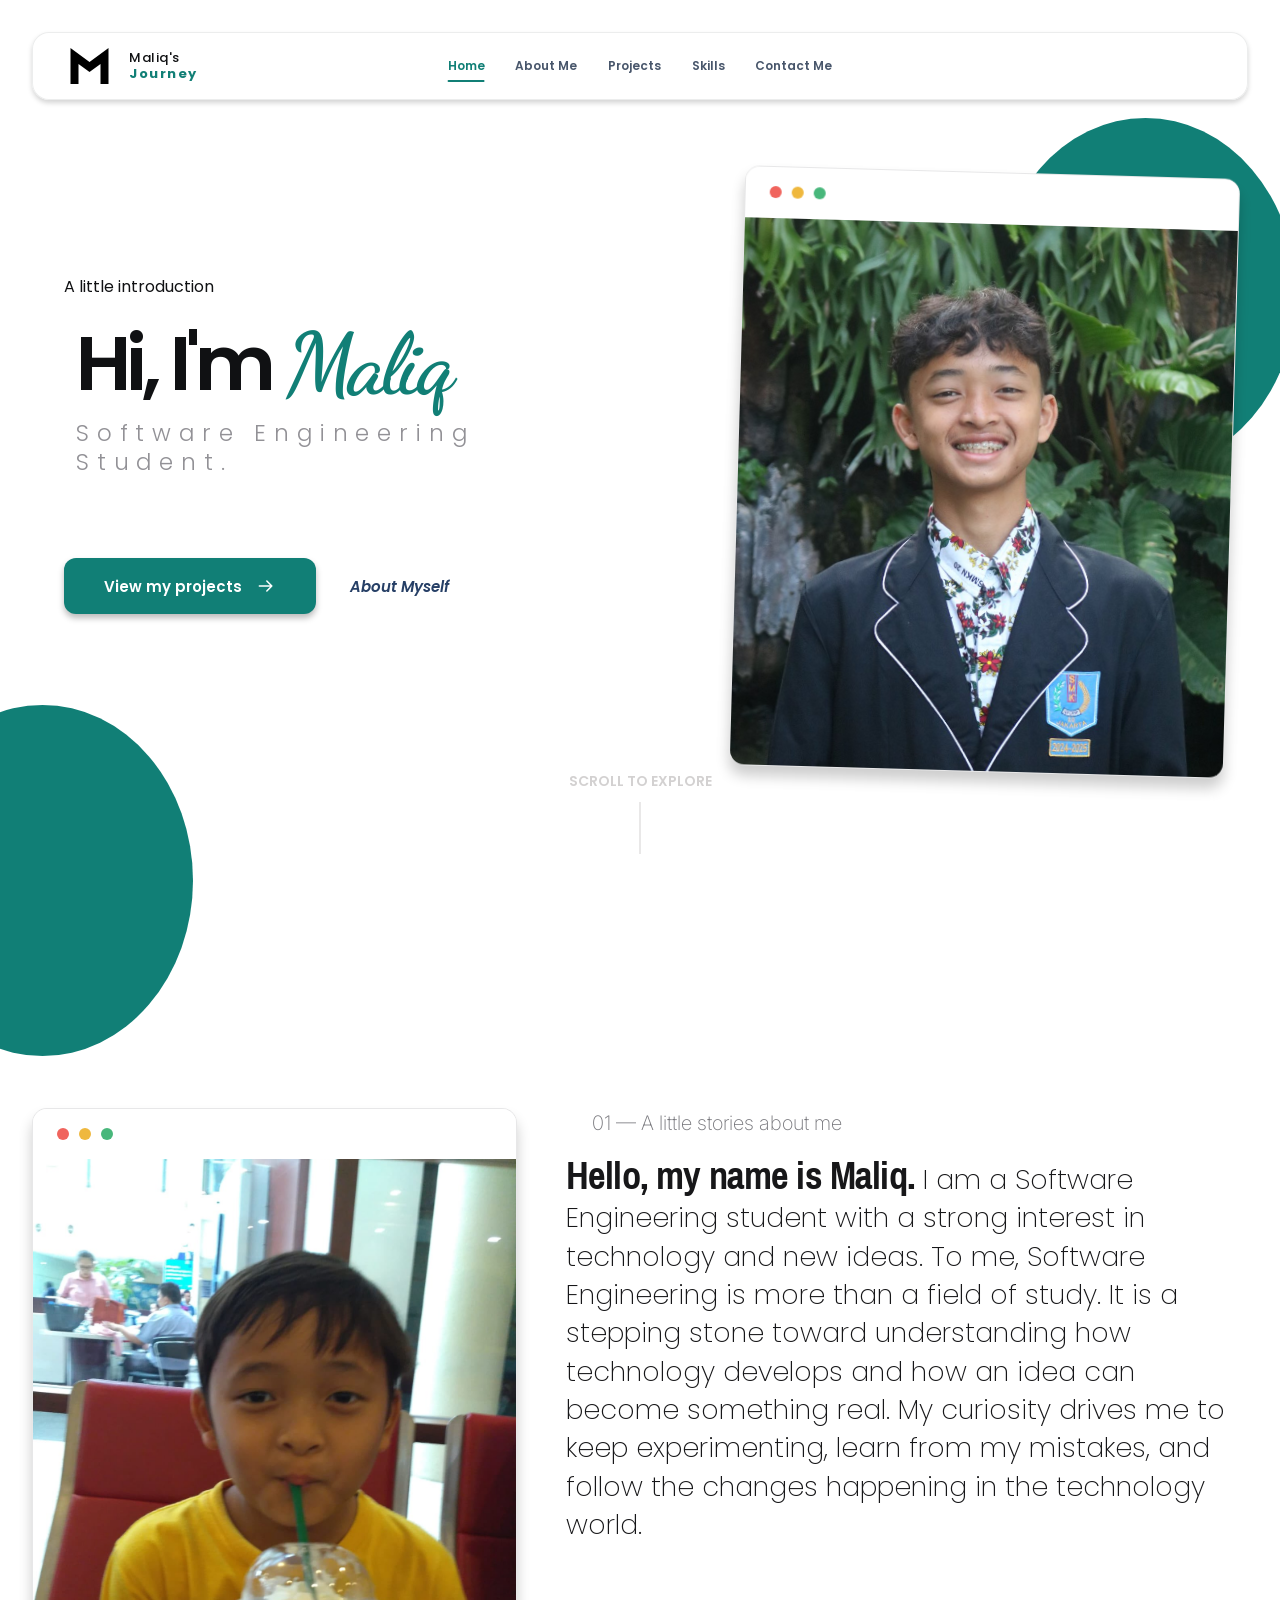
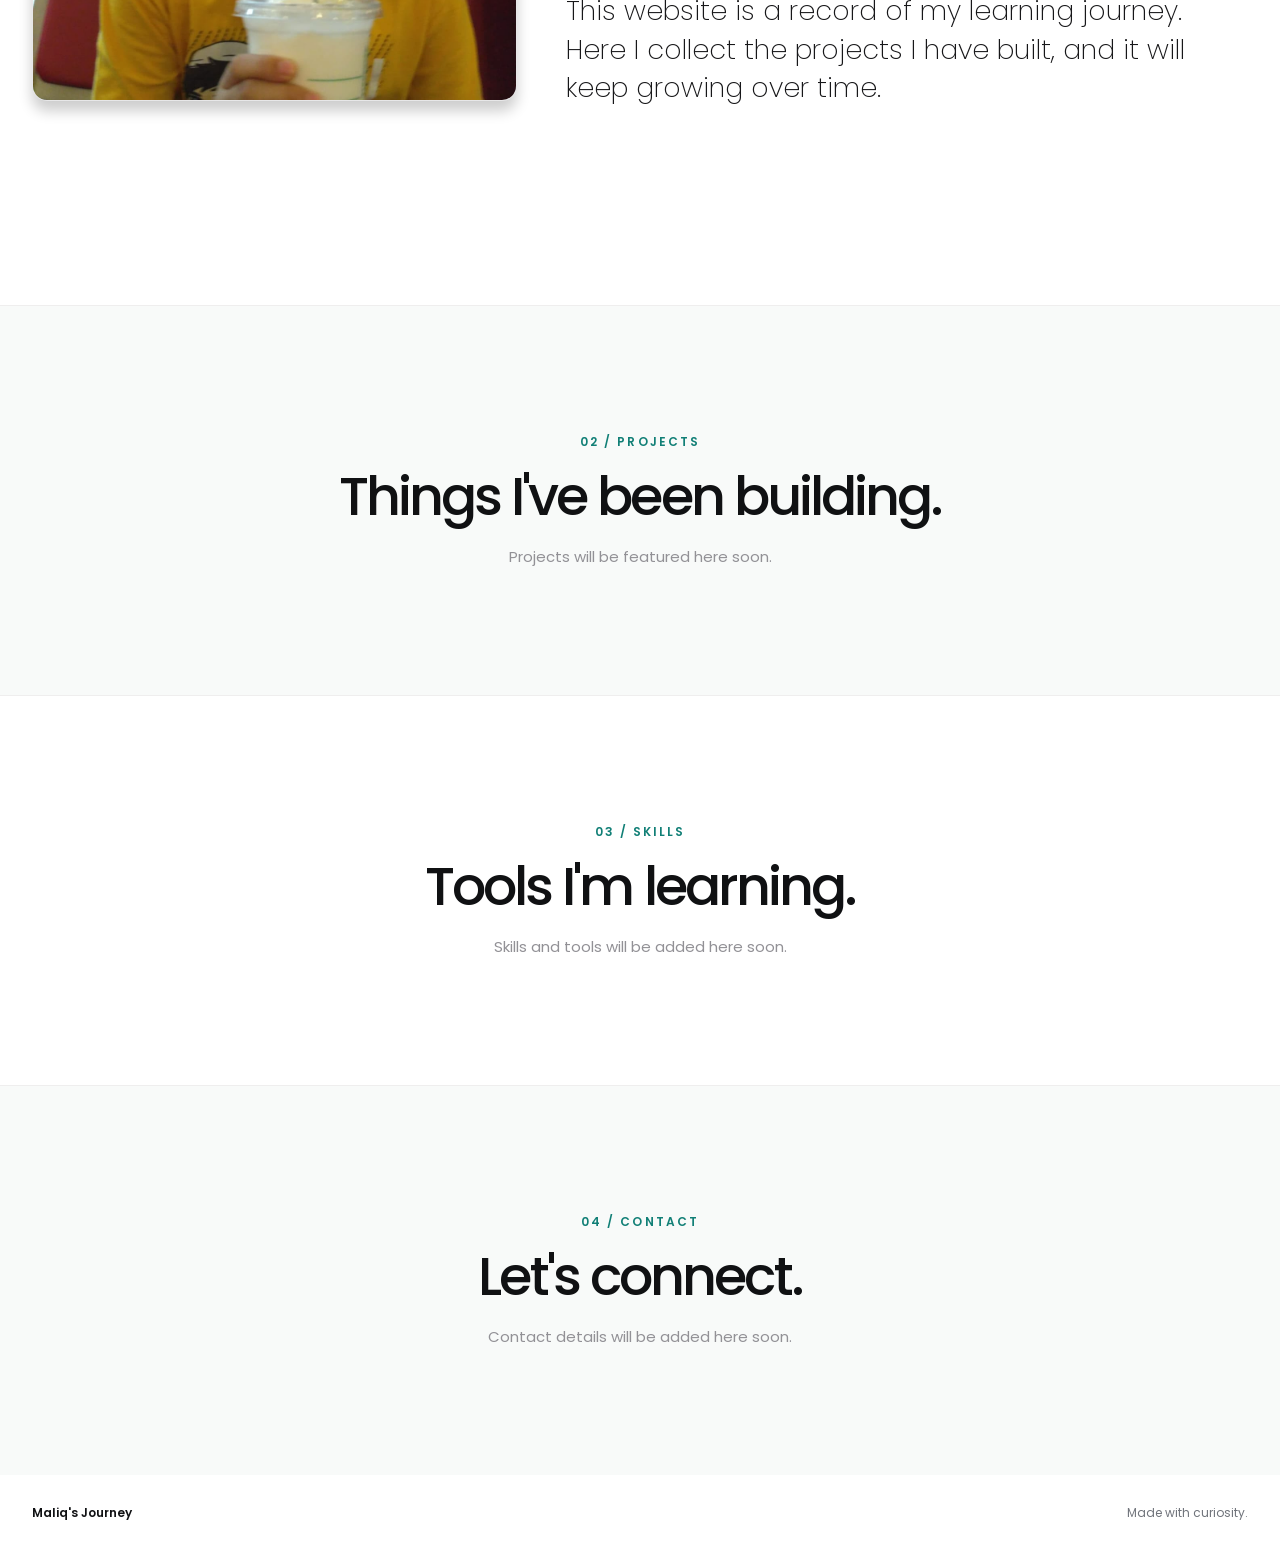
<file: index.html>
<!doctype html>
<html lang="en">
  <head>
    <meta charset="utf-8" />
    <meta name="viewport" content="width=device-width, initial-scale=1" />
    <meta
      name="description"
      content="Maliq's portfolio — a software engineering student learning by building for the web."
    />
    <meta name="theme-color" content="#ffffff" />
    <title>Maliq's Journey — Software Engineering Student</title>
    <link rel="preconnect" href="https://fonts.googleapis.com" />
    <link rel="preconnect" href="https://fonts.gstatic.com" crossorigin />
    <link
      href="https://fonts.googleapis.com/css2?family=Dancing+Script:wght@600;700&family=Inter:wght@200;300;400&family=Poppins:wght@200;300;400;500;600;700&family=Pragati+Narrow:wght@700&display=swap"
      rel="stylesheet"
    />
    <link rel="stylesheet" href="styles.css" />
    <script src="script.js" defer></script>
  </head>
  <body>
    <a class="skip-link" href="#home">Skip to content</a>

    <header class="site-header">
      <a class="brand" href="#home" aria-label="Maliq's Journey, home">
        <svg class="brand-mark" viewBox="0 0 44 44" aria-hidden="true">
          <path d="M3 40V4l19 14L41 4v36h-8V20L22 28 11 20v20H3Z" />
        </svg>
        <span class="brand-name">
          <span>Maliq's</span>
          <span>Journey</span>
        </span>
      </a>

      <button
        class="menu-toggle"
        type="button"
        aria-label="Open navigation menu"
        aria-controls="primary-navigation"
        aria-expanded="false"
      >
        <span></span>
        <span></span>
        <span></span>
      </button>

      <nav class="primary-navigation" id="primary-navigation" aria-label="Main navigation">
        <a class="nav-link is-active" href="#home" aria-current="page">Home</a>
        <a class="nav-link" href="#about">About Me</a>
        <a class="nav-link" href="#projects">Projects</a>
        <a class="nav-link" href="#skills">Skills</a>
        <a class="nav-link" href="#contact">Contact Me</a>
      </nav>
    </header>

    <main>
      <section class="hero" id="home" aria-labelledby="hero-title">
        <span class="decoration decoration-top" aria-hidden="true"></span>
        <span class="decoration decoration-bottom" aria-hidden="true"></span>

        <div class="hero-copy">
          <p class="eyebrow">A little introduction</p>
          <h1 id="hero-title">Hi, I'm <span class="script-name">Maliq</span></h1>
          <p class="hero-subtitle">Software Engineering Student.</p>

          <div class="hero-actions">
            <a class="button button-primary" href="#projects">
              <span>View my projects</span>
              <svg viewBox="0 0 24 24" aria-hidden="true">
                <path d="M4 12h15m-6-6 6 6-6 6" />
              </svg>
            </a>
            <a class="text-link about-link" href="#about">
              <span>About Myself</span>
              <svg viewBox="0 0 24 24" aria-hidden="true">
                <path d="M4 12h15m-6-6 6 6-6 6" />
              </svg>
            </a>
          </div>
        </div>

        <div class="hero-visual">
          <div class="portrait-card">
            <div class="browser-bar" aria-hidden="true">
              <span class="browser-dot dot-red"></span>
              <span class="browser-dot dot-yellow"></span>
              <span class="browser-dot dot-green"></span>
            </div>
            <img
              class="portrait"
              src="assets/maliq-portrait.jpg"
              alt="Maliq smiling in front of tropical plants"
              width="900"
              height="1350"
              fetchpriority="high"
            />
          </div>
        </div>

        <a class="scroll-cue" href="#about">
          <span>Scroll to explore</span>
          <span class="scroll-line" aria-hidden="true"></span>
        </a>
      </section>

      <section class="about-section" id="about" aria-labelledby="about-title">
        <div class="about-layout">
          <div class="about-photo-card" data-reveal>
            <div class="browser-bar" aria-hidden="true">
              <span class="browser-dot dot-red"></span>
              <span class="browser-dot dot-yellow"></span>
              <span class="browser-dot dot-green"></span>
            </div>
            <img
              class="about-photo"
              src="assets/maliq-childhood.jpg"
              alt="Maliq sitting at a restaurant as a child"
              width="1200"
              height="1600"
              loading="lazy"
            />
          </div>

          <div class="about-copy">
            <p class="about-eyebrow" data-reveal>01 — A little stories about me</p>
            <div class="about-intro" data-reveal>
              <h2 class="about-greeting" id="about-title">Hello, my name is Maliq.</h2>
              <p class="about-description">
                I am a Software Engineering student with a strong interest in technology and new
                ideas. To me, Software Engineering is more than a field of study. It is a stepping
                stone toward understanding how technology develops and how an idea can become
                something real. My curiosity drives me to keep experimenting, learn from my mistakes,
                and follow the changes happening in the technology world.
              </p>
            </div>
            <p class="about-followup" data-reveal>
              This website is a record of my learning journey. Here I collect the projects I have
              built, and it will keep growing over time.
            </p>
            <a class="stories-button" href="stories.html" data-reveal>
              <svg viewBox="0 0 24 24" aria-hidden="true">
                <path d="M5 4.5h10.5A3.5 3.5 0 0 1 19 8v12H8.5A3.5 3.5 0 0 1 5 16.5v-12Z" />
                <path d="M5 16.5A3.5 3.5 0 0 1 8.5 13H19M9 8h6" />
              </svg>
              <span>Read my stories</span>
            </a>
          </div>
        </div>
      </section>

      <section class="coming-section section-tint" id="projects" aria-labelledby="projects-title">
        <div class="section-inner">
          <p class="section-kicker">02 / Projects</p>
          <h2 id="projects-title">Things I've been building.</h2>
          <p class="section-note">Projects will be featured here soon.</p>
        </div>
      </section>

      <section class="coming-section" id="skills" aria-labelledby="skills-title">
        <div class="section-inner">
          <p class="section-kicker">03 / Skills</p>
          <h2 id="skills-title">Tools I'm learning.</h2>
          <p class="section-note">Skills and tools will be added here soon.</p>
        </div>
      </section>

      <section class="coming-section section-tint" id="contact" aria-labelledby="contact-title">
        <div class="section-inner">
          <p class="section-kicker">04 / Contact</p>
          <h2 id="contact-title">Let's connect.</h2>
          <p class="section-note">Contact details will be added here soon.</p>
        </div>
      </section>
    </main>

    <footer class="site-footer">
      <a class="footer-brand" href="#home">Maliq's Journey</a>
      <span>Made with curiosity.</span>
    </footer>
  </body>
</html>
</file>
<file: styles.css>
:root {
  color-scheme: light;
  --color-ink: #101113;
  --color-muted: #929196;
  --color-teal: #117f76;
  --color-teal-dark: #096b63;
  --color-navy: #263f66;
  --color-border: #e8e7e7;
  --font-body: "Poppins", "Avenir Next", Avenir, sans-serif;
  --font-script: "Dancing Script", "Brush Script MT", cursive;
  --font-display: "Pragati Narrow", "Arial Narrow", sans-serif;
}

* {
  box-sizing: border-box;
}

html {
  overflow-x: clip;
  scroll-behavior: smooth;
  scroll-padding-top: 120px;
}

body {
  min-width: 320px;
  margin: 0;
  overflow-x: clip;
  background: #fff;
  color: var(--color-ink);
  font-family: var(--font-body);
  -webkit-font-smoothing: antialiased;
}

body,
button,
a {
  font-family: var(--font-body);
}

a {
  color: inherit;
  text-decoration: none;
}

a:focus-visible,
button:focus-visible {
  outline: 3px solid rgba(17, 127, 118, 0.42);
  outline-offset: 4px;
}

.skip-link {
  position: fixed;
  z-index: 50;
  top: 12px;
  left: 12px;
  padding: 10px 14px;
  transform: translateY(-160%);
  border-radius: 8px;
  background: var(--color-ink);
  color: #fff;
}

.skip-link:focus {
  transform: translateY(0);
}

.site-header {
  position: sticky;
  z-index: 20;
  top: 24px;
  display: flex;
  width: min(1280px, calc(100% - 64px));
  height: 68px;
  align-items: center;
  justify-content: space-between;
  margin: 32px auto 0;
  padding: 0 34px;
  border: 1px solid rgba(20, 25, 30, 0.08);
  border-radius: 17px;
  background: rgba(255, 255, 255, 0.96);
  box-shadow: 0 3px 5px rgba(0, 0, 0, 0.17);
  backdrop-filter: blur(14px);
  transition:
    background-color 320ms ease,
    border-color 320ms ease,
    box-shadow 320ms ease;
}

.site-header.is-about-visible {
  border-color: rgba(255, 255, 255, 0.5);
  background: rgba(255, 255, 255, 0.16);
  box-shadow:
    inset 0 1px 5px rgba(255, 255, 255, 0.42),
    0 4px 18px rgba(12, 56, 52, 0.12);
  backdrop-filter: blur(14px) saturate(135%);
}

.brand {
  display: inline-flex;
  flex: 0 0 190px;
  align-items: center;
  gap: 17px;
}

.brand-mark {
  width: 45px;
  height: 44px;
  flex: 0 0 auto;
}

.brand-name {
  display: flex;
  flex-direction: column;
  font-size: 13px;
  font-weight: 500;
  letter-spacing: 0.04em;
  line-height: 1.2;
}

.brand-name span:last-child {
  color: var(--color-teal);
  font-weight: 700;
  letter-spacing: 0.12em;
}

.primary-navigation {
  position: absolute;
  left: 50%;
  display: flex;
  align-items: center;
  gap: clamp(20px, 2.4vw, 34px);
  margin: 0;
  transform: translateX(-50%);
}

.nav-link {
  position: relative;
  padding: 8px 0;
  color: #48566b;
  font-size: 12px;
  font-weight: 600;
  transition: color 180ms ease;
}

.nav-link::after {
  position: absolute;
  right: 0;
  bottom: 1px;
  left: 0;
  height: 2px;
  transform: scaleX(0);
  transform-origin: left;
  border-radius: 2px;
  background: var(--color-teal);
  content: "";
  transition: transform 180ms ease;
}

.nav-link:hover,
.nav-link.is-active {
  color: var(--color-teal);
}

.nav-link:hover::after,
.nav-link.is-active::after {
  transform: scaleX(1);
}

.menu-toggle {
  display: none;
}

.hero {
  position: relative;
  display: grid;
  width: min(1280px, calc(100% - 64px));
  min-height: calc(100svh - 100px);
  grid-template-columns: 1.08fr 0.92fr;
  align-items: center;
  gap: 24px;
  margin: 0 auto;
  padding: 0 24px;
  isolation: isolate;
}

.hero-copy,
.hero-visual {
  position: relative;
  z-index: 1;
}

.hero-copy {
  margin-left: 8px;
  transform: translateY(-64px);
}

.hero h1 {
  margin: 0;
  margin-left: 12px;
  font-size: clamp(54px, 6vw, 82px);
  font-weight: 600;
  letter-spacing: -0.065em;
  line-height: 1.12;
  white-space: nowrap;
}

.script-name {
  display: inline-block;
  margin-left: 2px;
  color: var(--color-teal);
  font-family: var(--font-script);
  font-size: 1.12em;
  font-weight: 700;
  letter-spacing: -0.045em;
  transform: translateY(2px);
}

.hero-subtitle {
  max-width: 470px;
  margin: 8px 0 0;
  margin-left: 12px;
  color: var(--color-muted);
  font-size: clamp(17px, 1.8vw, 23px);
  font-weight: 300;
  letter-spacing: 0.34em;
  line-height: 1.25;
}

.hero-actions {
  display: flex;
  align-items: center;
  gap: 18px;
  margin-top: 82px;
}

.button {
  display: inline-flex;
  min-height: 56px;
  align-items: center;
  justify-content: center;
  gap: 14px;
  border-radius: 12px;
  font-size: 15px;
  font-weight: 600;
  transition:
    background-color 180ms ease,
    box-shadow 180ms ease,
    transform 180ms ease;
}

.button-primary {
  width: 252px;
  padding: 0 22px;
  background: var(--color-teal);
  box-shadow: 0 4px 6px rgba(0, 0, 0, 0.27);
  color: #fff;
}

.button-primary svg {
  width: 20px;
  height: 20px;
  fill: none;
  stroke: currentColor;
  stroke-linecap: round;
  stroke-linejoin: round;
  stroke-width: 1.8;
  transition: transform 180ms ease;
}

.button-primary:hover {
  transform: translateY(-2px);
  background: var(--color-teal-dark);
  box-shadow: 0 7px 14px rgba(9, 107, 99, 0.25);
}

.button-primary:hover svg {
  transform: translateX(4px);
}

.button-primary:active {
  transform: translateY(0);
  background: #075a53;
}

.text-link {
  display: inline-flex;
  width: max-content;
  min-height: 56px;
  align-items: center;
  justify-content: flex-start;
  gap: 10px;
  padding: 0 16px;
  color: var(--color-navy);
  font-size: 15px;
  font-style: italic;
  font-weight: 600;
  transition:
    background-color 180ms ease,
    color 180ms ease,
    transform 180ms ease,
    box-shadow 180ms ease;
}

.text-link svg {
  width: 20px;
  height: 20px;
  flex: 0 0 20px;
  fill: none;
  opacity: 0;
  stroke: currentColor;
  stroke-linecap: round;
  stroke-linejoin: round;
  stroke-width: 1.8;
  transform: none;
  transition:
    width 180ms ease,
    opacity 180ms ease,
    transform 180ms ease;
}

.text-link.about-link {
  gap: 10px;
}

.hero-actions.is-about-active .button-primary {
  transform: none;
  background: transparent;
  box-shadow: none;
  color: var(--color-navy);
  font-style: italic;
}

.hero-actions.is-about-active .button-primary:hover {
  background: transparent;
  box-shadow: none;
}

.hero-actions.is-about-active .button-primary svg {
  opacity: 0;
  transform: none;
}

.hero-actions.is-about-active .about-link {
  transform: translateY(-2px);
  border-radius: 12px;
  background: var(--color-teal);
  box-shadow: 0 4px 6px rgba(0, 0, 0, 0.27);
  color: #fff;
  font-style: normal;
}

.hero-actions.is-about-active .about-link svg {
  width: 20px;
  flex-basis: 20px;
  opacity: 1;
  transform: translateX(0);
}

.hero-actions.is-about-active .about-link:hover {
  background: var(--color-teal-dark);
  box-shadow: 0 7px 14px rgba(9, 107, 99, 0.25);
}

.hero-visual {
  display: flex;
  justify-content: center;
  transform: translate(24px, -28px);
}

.portrait-card {
  width: min(100%, 495px, calc((100svh - 220px) * 0.825));
  aspect-ratio: 0.825;
  overflow: hidden;
  border: 1px solid rgba(24, 27, 31, 0.1);
  border-radius: 15px;
  background: #fff;
  box-shadow: 0 10px 14px rgba(0, 0, 0, 0.2);
  transform: rotate(1.6deg);
  transition:
    transform 420ms cubic-bezier(0.2, 0.75, 0.25, 1),
    box-shadow 420ms ease;
  will-change: transform;
}

.portrait-card:hover,
.portrait-card:focus-within {
  transform: rotate(-1.8deg) translateY(-5px);
  box-shadow: 0 16px 24px rgba(0, 0, 0, 0.2);
}

.browser-bar {
  display: flex;
  height: 8.5%;
  min-height: 42px;
  align-items: center;
  gap: 10px;
  padding: 0 24px;
  background: #fff;
}

.browser-dot {
  width: 12px;
  height: 12px;
  border-radius: 50%;
}

.dot-red {
  background: #f0645d;
}

.dot-yellow {
  background: #efb83e;
}

.dot-green {
  background: #48b77b;
}

.portrait {
  display: block;
  width: 100%;
  height: calc(100% - max(8.5%, 42px));
  object-fit: cover;
  object-position: center 43%;
}

.decoration {
  position: absolute;
  z-index: -1;
  display: block;
  width: 301px;
  height: 351px;
  border-radius: 50%;
  background: var(--color-teal);
  pointer-events: none;
}

.decoration-top {
  top: 18px;
  right: -48px;
}

.decoration-bottom {
  bottom: -156px;
  left: -140px;
}

.scroll-cue {
  position: absolute;
  z-index: 1;
  bottom: 46px;
  left: 50%;
  display: flex;
  flex-direction: column;
  align-items: center;
  gap: 10px;
  color: #d3d1d1;
  font-size: 14px;
  font-weight: 600;
  text-transform: uppercase;
  transform: translateX(-50%);
  transition: color 180ms ease;
}

.scroll-cue:hover {
  color: var(--color-teal);
}

.scroll-line {
  width: 1px;
  height: 52px;
  background: currentColor;
  transform-origin: top;
  animation: scroll-pulse 1.8s ease-in-out infinite;
}

@keyframes scroll-pulse {
  0%,
  100% {
    transform: scaleY(0.7);
    opacity: 0.65;
  }

  50% {
    transform: scaleY(1);
    opacity: 1;
  }
}

.coming-section {
  display: grid;
  min-height: 390px;
  place-items: center;
  padding: 88px 24px;
  border-top: 1px solid #efeeee;
  scroll-margin-top: 120px;
}

.about-section {
  position: relative;
  min-height: 100svh;
  padding: 208px 32px 100px;
  overflow: hidden;
  scroll-margin-top: -120px;
}

.about-layout {
  position: relative;
  display: grid;
  width: min(1284px, 100%);
  grid-template-columns: minmax(0, 485px) minmax(0, 1fr);
  align-items: start;
  gap: 49px;
  margin: 0 auto;
}

.about-photo-card {
  width: 100%;
  aspect-ratio: 0.818;
  overflow: hidden;
  border: 1px solid rgba(24, 27, 31, 0.1);
  border-radius: 15px;
  background: #fff;
  box-shadow: 0 10px 14px rgba(0, 0, 0, 0.2);
}

.about-photo-card .browser-bar {
  height: 8.5%;
  min-height: 42px;
}

.about-photo {
  display: block;
  width: 100%;
  height: calc(100% - max(8.5%, 42px));
  object-fit: cover;
  object-position: center 44%;
}

.about-copy {
  min-width: 0;
  padding-top: 0;
}

.about-eyebrow {
  margin: 0 0 18px 26px;
  color: #77777c;
  font-family: "Inter", sans-serif;
  font-size: 20px;
  font-weight: 200;
  line-height: 1.5;
}

.about-intro {
  margin: 0;
  color: #171719;
  font-size: 27px;
  font-weight: 200;
  line-height: 1.42;
}

.about-greeting {
  display: inline;
  margin: 0;
  font-family: var(--font-display);
  font-size: 1.55em;
  font-weight: 700;
  letter-spacing: -0.02em;
  line-height: 1;
}

.about-description {
  display: inline;
  margin: 0;
}

.about-followup {
  margin: 48px 0 0;
  color: #171719;
  font-size: 27px;
  font-weight: 200;
  line-height: 1.42;
}

.stories-button {
  display: inline-flex;
  width: 242px;
  height: 50px;
  align-items: center;
  justify-content: flex-start;
  gap: 14px;
  margin-top: 48px;
  padding: 0 22px;
  border: 0;
  border-radius: 10px;
  background: var(--color-teal);
  box-shadow: 0 4px 8px rgba(0, 0, 0, 0.18);
  color: #fff;
  cursor: pointer;
  font-size: 14px;
  font-weight: 500;
  opacity: 1;
  transition:
    background-color 180ms ease,
    box-shadow 180ms ease,
    transform 180ms ease;
}

.stories-button:hover {
  transform: translateY(-2px);
  background: var(--color-teal-dark);
  box-shadow: 0 7px 14px rgba(9, 107, 99, 0.25);
}

.stories-button:active {
  transform: translateY(0);
}

.stories-button svg {
  width: 22px;
  height: 22px;
  flex: 0 0 22px;
  fill: none;
  stroke: currentColor;
  stroke-linecap: round;
  stroke-linejoin: round;
  stroke-width: 1.5;
}

.visually-hidden {
  position: absolute;
  width: 1px;
  height: 1px;
  padding: 0;
  overflow: hidden;
  clip: rect(0, 0, 0, 0);
  white-space: nowrap;
  clip-path: inset(50%);
}

.about-section.has-reveal [data-reveal] {
  opacity: 0;
  transform: translateY(-28px);
  transition:
    opacity 650ms ease,
    transform 700ms cubic-bezier(0.2, 0.75, 0.25, 1);
}

.about-section.has-reveal [data-reveal].is-revealed {
  opacity: 1;
  transform: translateY(0);
}

.about-photo-card[data-reveal] {
  transition-delay: 80ms;
}

.about-intro[data-reveal] {
  transition-delay: 150ms;
}

.about-followup[data-reveal] {
  transition-delay: 220ms;
}

.stories-button[data-reveal] {
  transition-delay: 290ms;
}

.section-tint {
  background: #f8faf9;
}

.section-inner {
  width: min(900px, 100%);
  text-align: center;
}

.section-kicker {
  margin: 0 0 14px;
  color: var(--color-teal);
  font-size: 12px;
  font-weight: 600;
  letter-spacing: 0.17em;
  text-transform: uppercase;
}

.coming-section h2 {
  margin: 0;
  font-size: clamp(32px, 5vw, 54px);
  font-weight: 500;
  letter-spacing: -0.055em;
  line-height: 1.15;
}

.section-note {
  margin: 18px 0 0;
  color: var(--color-muted);
  font-size: 15px;
}

.site-footer {
  display: flex;
  min-height: 76px;
  align-items: center;
  justify-content: space-between;
  padding: 18px max(32px, calc((100vw - 1280px) / 2));
  color: #70747b;
  font-size: 12px;
}

.footer-brand {
  color: var(--color-ink);
  font-weight: 600;
}

@media (max-width: 1050px) {
  .site-header {
    padding: 0 24px;
  }

  .brand {
    flex-basis: 155px;
  }

  .primary-navigation {
    gap: clamp(16px, 2.4vw, 28px);
  }

  .hero {
    grid-template-columns: 1fr 0.9fr;
    gap: 12px;
    padding-right: 12px;
    padding-left: 12px;
  }

  .hero h1 {
    font-size: clamp(52px, 6.2vw, 68px);
  }

  .hero-actions {
    gap: 24px;
  }

  .button-primary {
    width: 220px;
  }

  .about-section {
    padding-top: 156px;
  }

  .about-layout {
    grid-template-columns: minmax(0, 0.9fr) minmax(0, 1.1fr);
    gap: 32px;
  }

  .about-eyebrow {
    margin-left: 12px;
    font-size: 16px;
  }

  .about-intro,
  .about-followup {
    font-size: clamp(19px, 2.4vw, 25px);
  }
}

@media (max-width: 760px) {
  html {
    scroll-padding-top: 96px;
  }

  .site-header {
    top: 12px;
    width: calc(100% - 32px);
    height: 62px;
    margin-top: 16px;
    padding: 0 18px;
    border-radius: 14px;
  }

  .about-section {
    min-height: 0;
    padding: 116px 22px 76px;
    scroll-margin-top: -96px;
  }

  .about-layout {
    width: min(100%, 520px);
    grid-template-columns: minmax(0, 1fr);
    gap: 36px;
  }

  .about-photo-card {
    width: min(100%, 390px);
    justify-self: center;
  }

  .about-copy {
    padding: 0 2px;
  }

  .about-eyebrow {
    margin: 0 0 14px 8px;
    font-size: 15px;
  }

  .about-intro,
  .about-followup {
    font-size: clamp(17px, 4.6vw, 21px);
    line-height: 1.55;
  }

  .about-greeting {
    font-size: 1.6em;
  }

  .about-followup {
    margin-top: 28px;
  }

  .stories-button {
    margin-top: 28px;
  }

  .brand {
    flex-basis: auto;
    gap: 9px;
  }

  .brand-mark {
    width: 34px;
    height: 34px;
  }

  .brand-name {
    font-size: 11px;
  }

  .menu-toggle {
    display: flex;
    width: 42px;
    height: 42px;
    flex-direction: column;
    align-items: center;
    justify-content: center;
    gap: 5px;
    border: 0;
    border-radius: 10px;
    background: transparent;
    cursor: pointer;
  }

  .menu-toggle span {
    width: 21px;
    height: 2px;
    border-radius: 2px;
    background: var(--color-ink);
    transition:
      transform 180ms ease,
      opacity 180ms ease;
  }

  .menu-toggle[aria-expanded="true"] span:first-child {
    transform: translateY(7px) rotate(45deg);
  }

  .menu-toggle[aria-expanded="true"] span:nth-child(2) {
    opacity: 0;
  }

  .menu-toggle[aria-expanded="true"] span:last-child {
    transform: translateY(-7px) rotate(-45deg);
  }

  .primary-navigation {
    position: absolute;
    top: calc(100% + 10px);
    left: 0;
    right: 0;
    left: 0;
    display: none;
    align-items: stretch;
    gap: 2px;
    margin: 0;
    padding: 10px;
    transform: none;
    border: 1px solid var(--color-border);
    border-radius: 14px;
    background: #fff;
    box-shadow: 0 10px 25px rgba(0, 0, 0, 0.12);
  }

  .primary-navigation.is-open {
    display: flex;
    flex-direction: column;
  }

  .nav-link {
    padding: 12px;
    border-radius: 8px;
    font-size: 13px;
  }

  .nav-link::after {
    display: none;
  }

  .nav-link:hover,
  .nav-link.is-active {
    background: #eef7f5;
  }

  .hero {
    width: calc(100% - 32px);
    min-height: auto;
    grid-template-columns: 1fr;
    gap: 4px;
    padding: 92px 10px 88px;
  }

  .hero-copy {
    margin-left: 0;
    transform: none;
  }

  .hero h1 {
    margin-left: 0;
    font-size: clamp(48px, 11vw, 72px);
  }

  .hero-subtitle {
    max-width: 380px;
    margin-left: 0;
    font-size: clamp(15px, 4vw, 19px);
    letter-spacing: 0.25em;
  }

  .hero-actions {
    flex-wrap: wrap;
    gap: 22px;
    margin-top: 28px;
  }

  .button-primary {
    width: min(224px, 100%);
    min-height: 52px;
    font-size: 14px;
  }

  .text-link {
    min-height: 52px;
    font-size: 14px;
  }

  .hero-visual {
    justify-content: center;
    margin: 38px 16px 0;
    margin-left: 0;
    transform: none;
  }

  .portrait-card {
    width: min(100%, 390px);
    aspect-ratio: 0.86;
  }

  .browser-bar {
    min-height: 36px;
    gap: 8px;
    padding: 0 16px;
  }

  .browser-dot {
    width: 9px;
    height: 9px;
  }

  .portrait {
    height: calc(100% - max(8.5%, 36px));
  }

  .decoration {
    width: 210px;
    height: 245px;
  }

  .decoration-top {
    top: 170px;
    right: -100px;
  }

  .decoration-bottom {
    bottom: 46px;
    left: -125px;
  }

  .scroll-cue {
    bottom: 18px;
    font-size: 11px;
  }

  .scroll-line {
    height: 35px;
  }

  .coming-section {
    min-height: 320px;
    padding: 72px 22px;
    scroll-margin-top: 92px;
  }

  .section-note {
    font-size: 14px;
  }

  .site-footer {
    min-height: 68px;
    padding: 16px 22px;
    font-size: 11px;
  }
}

@media (prefers-reduced-motion: reduce) {
  *,
  *::before,
  *::after {
    scroll-behavior: auto !important;
    animation-duration: 0.01ms !important;
    animation-iteration-count: 1 !important;
    transition-duration: 0.01ms !important;
  }

  .about-section.has-reveal [data-reveal] {
    opacity: 1;
    transform: none;
  }
}

@media (min-width: 761px) and (max-height: 700px) {
  .hero-copy {
    transform: translateY(-28px);
  }

  .hero-visual {
    transform: translate(24px, -8px);
  }

  .scroll-cue {
    display: none;
  }

  .decoration {
    width: 240px;
    height: 280px;
  }

  .decoration-bottom {
    bottom: -206px;
    left: -120px;
  }

}

@media (max-width: 420px) {
  .hero {
    padding-top: 76px;
  }

  .hero h1 {
    font-size: 46px;
  }

  .hero-subtitle {
    max-width: 295px;
    letter-spacing: 0.2em;
  }

  .hero-actions {
    gap: 18px;
  }

  .text-link {
    font-size: 13px;
  }
}

@media (prefers-reduced-motion: reduce) {
  *,
  *::before,
  *::after {
    scroll-behavior: auto !important;
    animation-duration: 0.01ms !important;
    animation-iteration-count: 1 !important;
    transition-duration: 0.01ms !important;
  }
}
</file>
